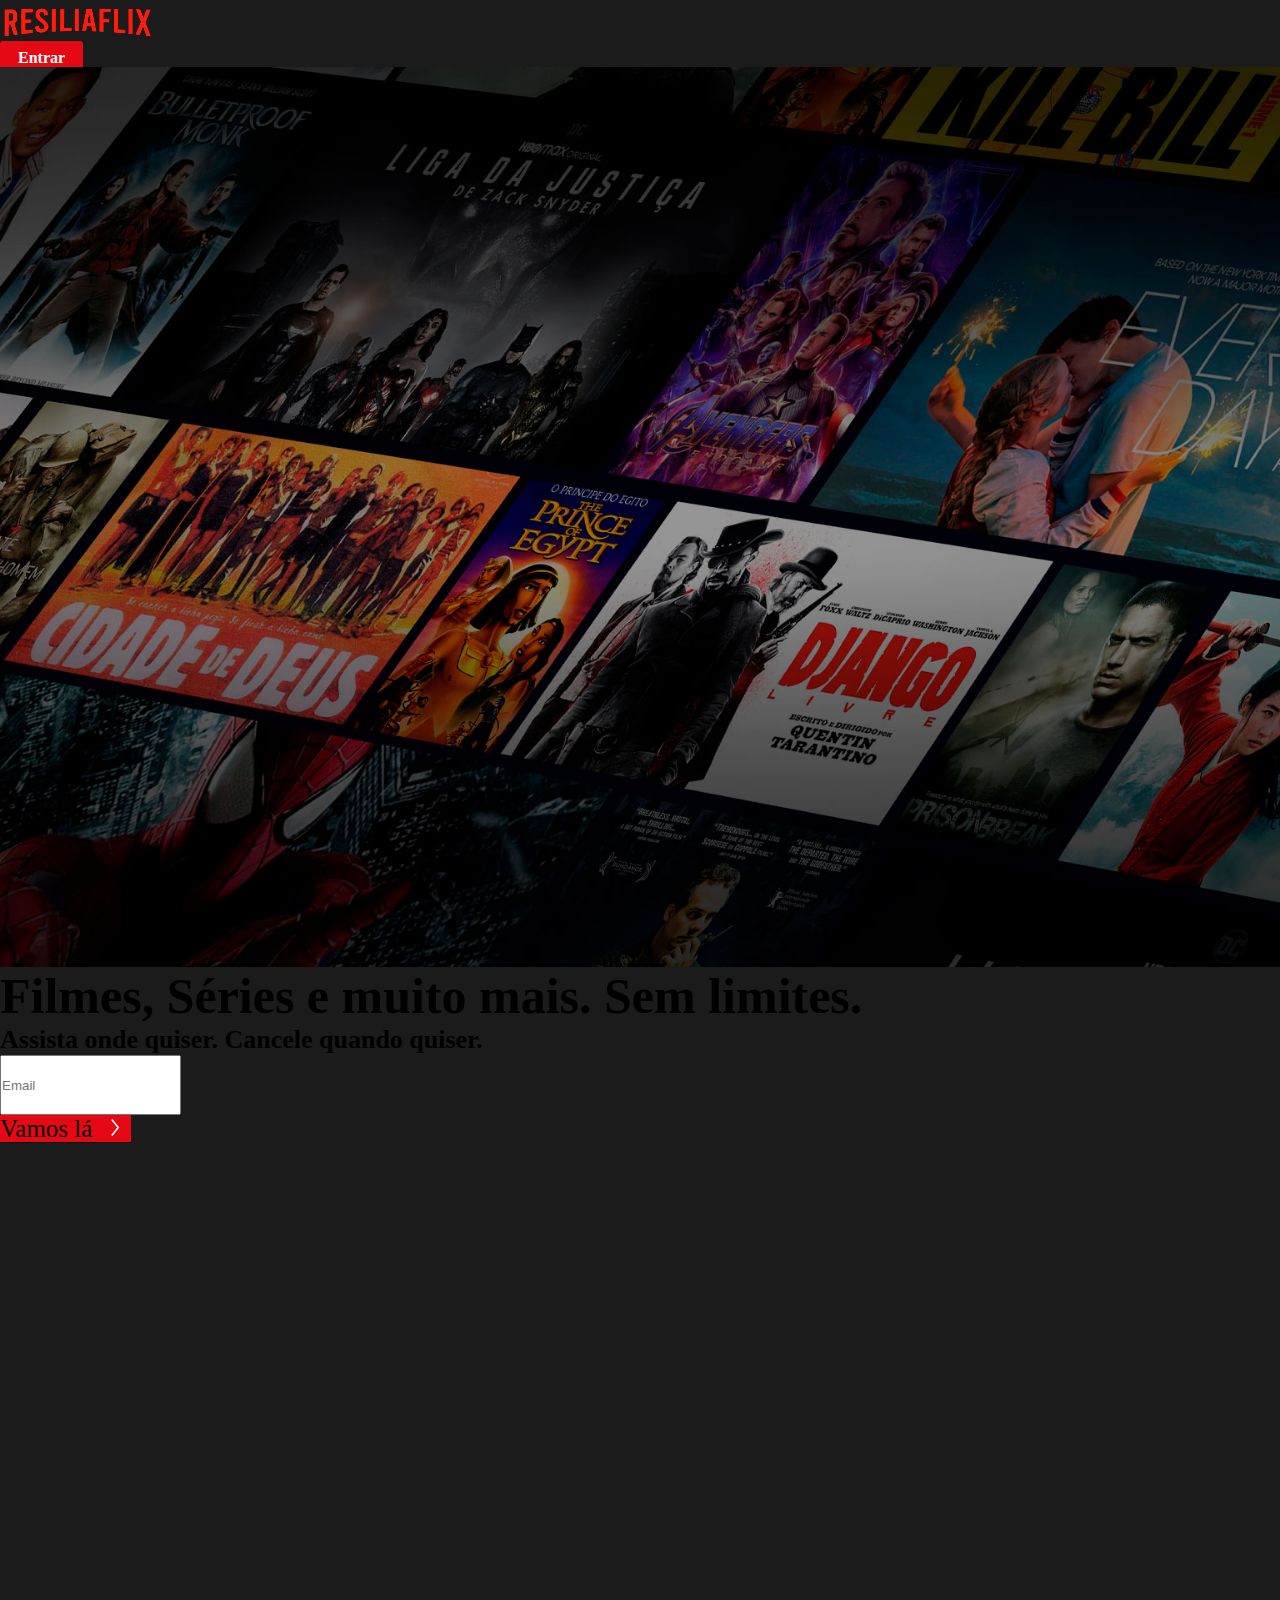
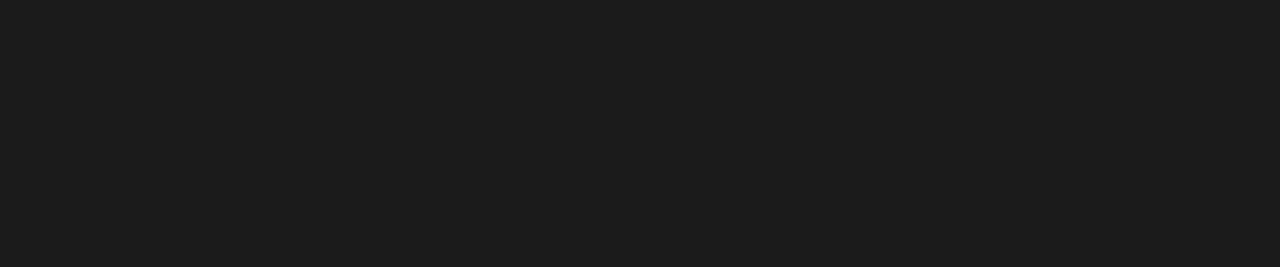
<file: index.html>
<!DOCTYPE html>
<html lang="pt-br">

<head>
    <meta charset="UTF-8">
    <meta http-equiv="X-UA-Compatible" content="IE=edge">
    <meta name="viewport" content="width=device-width, initial-scale=1.0">
    <link rel="stylesheet" href="https://cdn.jsdelivr.net/npm/bootstrap@4.6.0/dist/css/bootstrap.min.css"
        integrity="sha384-B0vP5xmATw1+K9KRQjQERJvTumQW0nPEzvF6L/Z6nronJ3oUOFUFpCjEUQouq2+l" crossorigin="anonymous">
    <link rel="stylesheet" href="../css/home.css">
    <title>Resiflix</title>

<body>
    <header class="position-absolute w-100 pt-1">
        <nav class="ml-3 mr-3 ml-md-5 mr-md-5 p-2 pt-4">
            <div class="d-flex align-items-center">
                <img src="../img/logotipo.png" alt="" class="logo">
                <div class="ml-auto">
                    <a href="../html/pagina2login.html" class="btn-login">Entrar</a>
                </div>
            </div>
        </nav>
    </header>
    <section class="box">
        <div class="box-background position-absolute">
            <img src="../img/bg.jpg" alt="backgroundfilmes">
        </div>

        <div class="content position-relative d-flex justify-content-center align-items-center">
            <div class="d-flex flex-column">
                <div class="d-flex justify-content-center">
                    <h1 class="text-white text-center font-weight-bold m-0 col-md-9">Filmes, Séries e muito mais. Sem
                        limites. </h1>
                </div>
                <h2 class="text-white text-center m-3">Assista onde quiser. Cancele quando quiser.</h2>
                <div class="d-flex justify-content-center">
                    <div class="input-group col-md-10 assine">
                        <input type="text" class="form-control" placeholder="Email">
                        <div class="input-group-append">
                            <span class="input-group-text text-center text-white pl-3 pl-md-4">Vamos lá <svg
                                    class="icon-svg ml-2 ml-md-4 p-0 m-0" viewBox="0 0 6 12"
                                    xmlns="http://www.w3.org/2000/svg">
                                    <path d="M.61 1.312l.78-.624L5.64 6l-4.25 5.312-.78-.624L4.36 6z" fill="#fff">
                                    </path>
                                </svg></span>
                        </div>
                    </div>
                </div>
            </div>
        </div>
    </section>
    <script src="https://code.jquery.com/jquery-3.5.1.slim.min.js"
        integrity="sha384-DfXdz2htPH0lsSSs5nCTpuj/zy4C+OGpamoFVy38MVBnE+IbbVYUew+OrCXaRkfj"
        crossorigin="anonymous"></script>
    <script src="https://cdn.jsdelivr.net/npm/popper.js@1.16.1/dist/umd/popper.min.js"
        integrity="sha384-9/reFTGAW83EW2RDu2S0VKaIzap3H66lZH81PoYlFhbGU+6BZp6G7niu735Sk7lN"
        crossorigin="anonymous"></script>
    <script src="https://cdn.jsdelivr.net/npm/bootstrap@4.6.0/dist/js/bootstrap.min.js"
        integrity="sha384-+YQ4JLhjyBLPDQt//I+STsc9iw4uQqACwlvpslubQzn4u2UU2UFM80nGisd026JF"
        crossorigin="anonymous"></script>

        <script src="../js/index.js"></script>
</body>

</html>
</file>
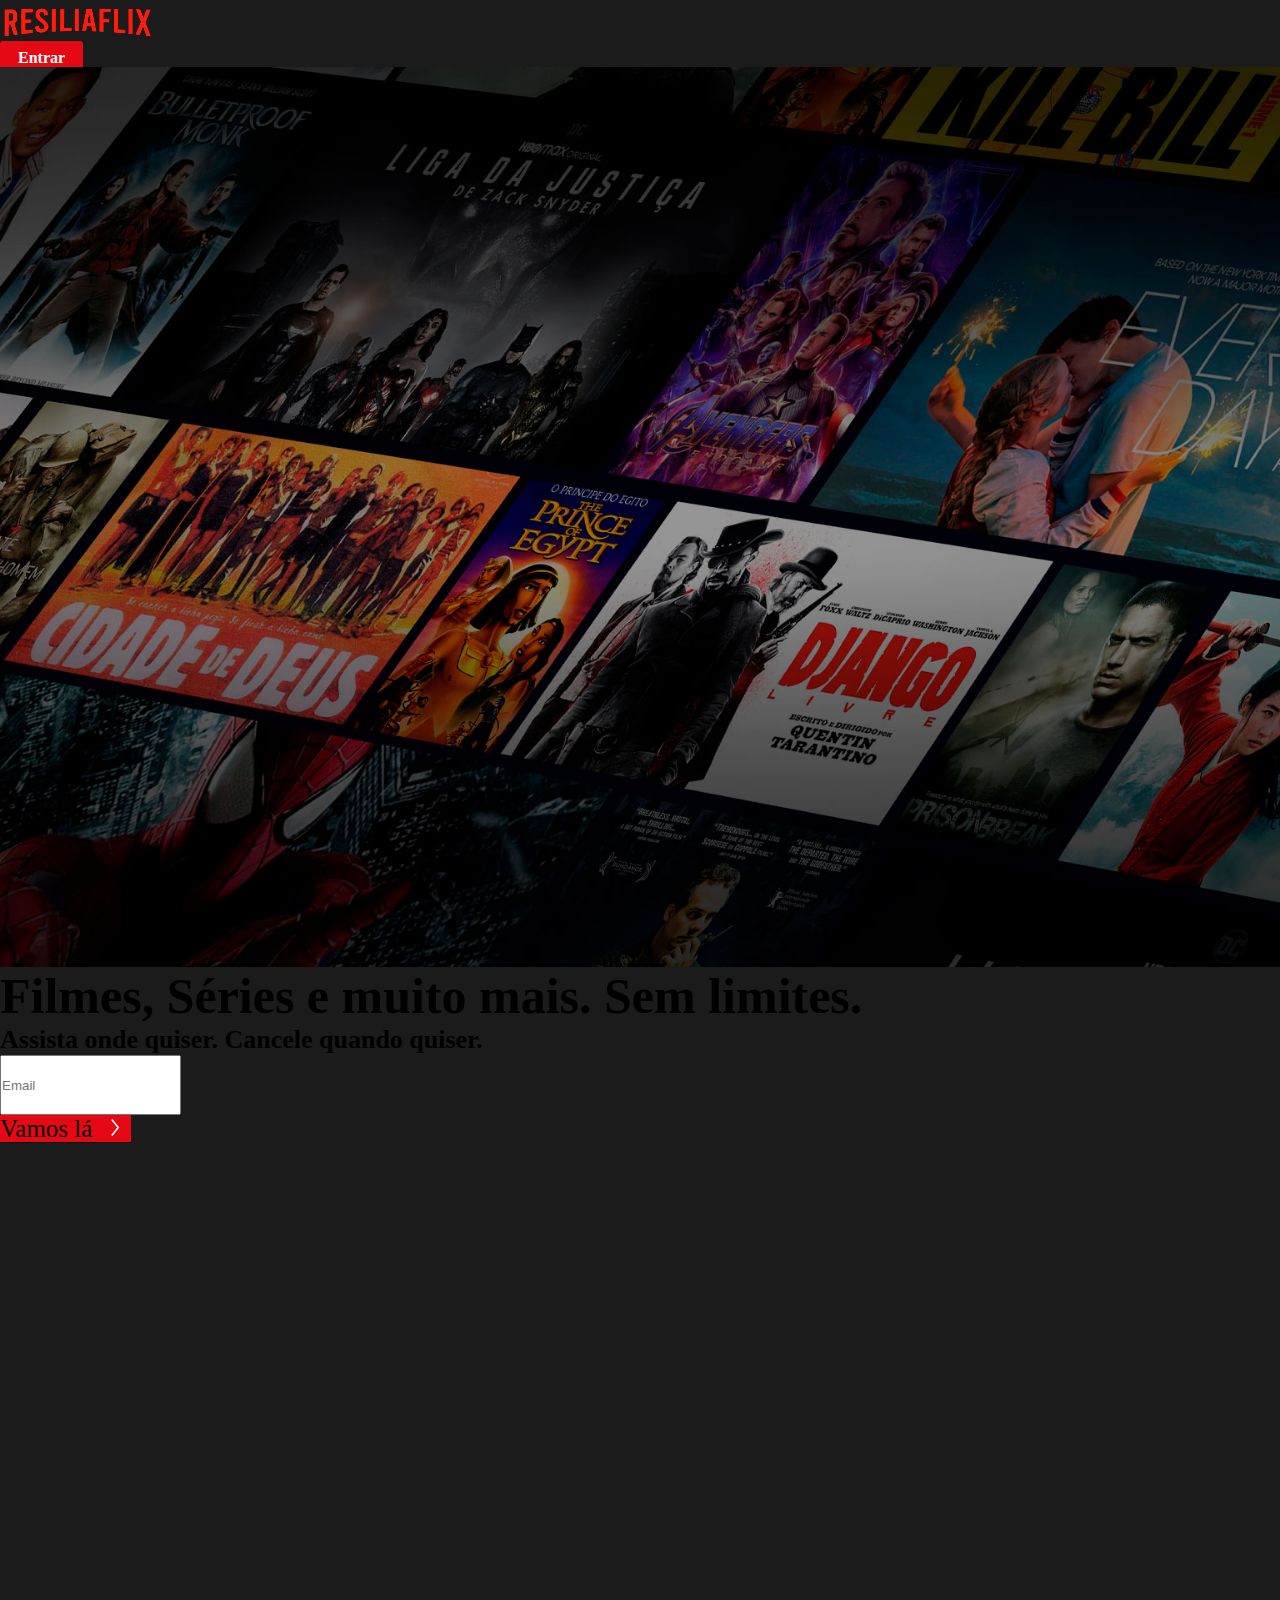
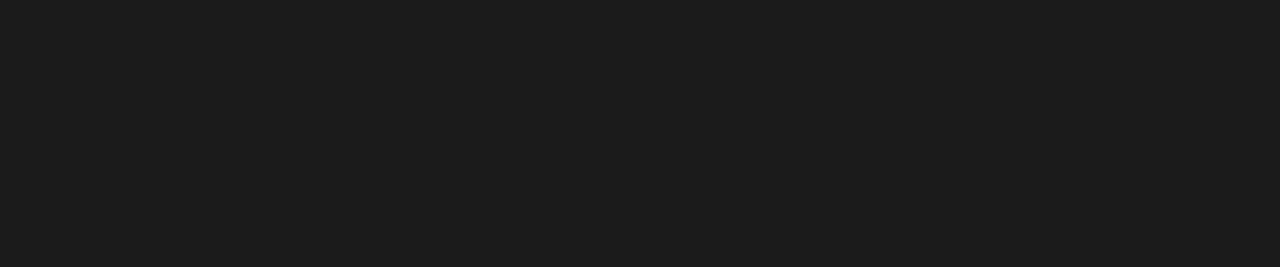
<file: html/index.html>
<!DOCTYPE html>
<html lang="pt-br">

<head>
    <meta charset="UTF-8">
    <meta http-equiv="X-UA-Compatible" content="IE=edge">
    <meta name="viewport" content="width=device-width, initial-scale=1.0">
    <link rel="stylesheet" href="https://cdn.jsdelivr.net/npm/bootstrap@4.6.0/dist/css/bootstrap.min.css"
        integrity="sha384-B0vP5xmATw1+K9KRQjQERJvTumQW0nPEzvF6L/Z6nronJ3oUOFUFpCjEUQouq2+l" crossorigin="anonymous">
    <link rel="stylesheet" href="../css/home.css">
    <title>Resiflix</title>

<body>
    <header class="position-absolute w-100 pt-1">
        <nav class="ml-3 mr-3 ml-md-5 mr-md-5 p-2 pt-4">
            <div class="d-flex align-items-center">
                <img src="../img/logotipo.png" alt="" class="logo">
                <div class="ml-auto">
                    <a href="../html/pagina2login.html" class="btn-login">Entrar</a>
                </div>
            </div>
        </nav>
    </header>
    <section class="box">
        <div class="box-background position-absolute">
            <img src="../img/bg.jpg" alt="backgroundfilmes">
        </div>

        <div class="content position-relative d-flex justify-content-center align-items-center">
            <div class="d-flex flex-column">
                <div class="d-flex justify-content-center">
                    <h1 class="text-white text-center font-weight-bold m-0 col-md-9">Filmes, Séries e muito mais. Sem
                        limites. </h1>
                </div>
                <h2 class="text-white text-center m-3">Assista onde quiser. Cancele quando quiser.</h2>
                <div class="d-flex justify-content-center">
                    <div class="input-group col-md-10 assine">
                        <input type="text" class="form-control" placeholder="Email">
                        <div class="input-group-append">
                            <span class="input-group-text text-center text-white pl-3 pl-md-4">Vamos lá <svg
                                    class="icon-svg ml-2 ml-md-4 p-0 m-0" viewBox="0 0 6 12"
                                    xmlns="http://www.w3.org/2000/svg">
                                    <path d="M.61 1.312l.78-.624L5.64 6l-4.25 5.312-.78-.624L4.36 6z" fill="#fff">
                                    </path>
                                </svg></span>
                        </div>
                    </div>
                </div>
            </div>
        </div>
    </section>
    <script src="https://code.jquery.com/jquery-3.5.1.slim.min.js"
        integrity="sha384-DfXdz2htPH0lsSSs5nCTpuj/zy4C+OGpamoFVy38MVBnE+IbbVYUew+OrCXaRkfj"
        crossorigin="anonymous"></script>
    <script src="https://cdn.jsdelivr.net/npm/popper.js@1.16.1/dist/umd/popper.min.js"
        integrity="sha384-9/reFTGAW83EW2RDu2S0VKaIzap3H66lZH81PoYlFhbGU+6BZp6G7niu735Sk7lN"
        crossorigin="anonymous"></script>
    <script src="https://cdn.jsdelivr.net/npm/bootstrap@4.6.0/dist/js/bootstrap.min.js"
        integrity="sha384-+YQ4JLhjyBLPDQt//I+STsc9iw4uQqACwlvpslubQzn4u2UU2UFM80nGisd026JF"
        crossorigin="anonymous"></script>
</body>

</html>
</file>
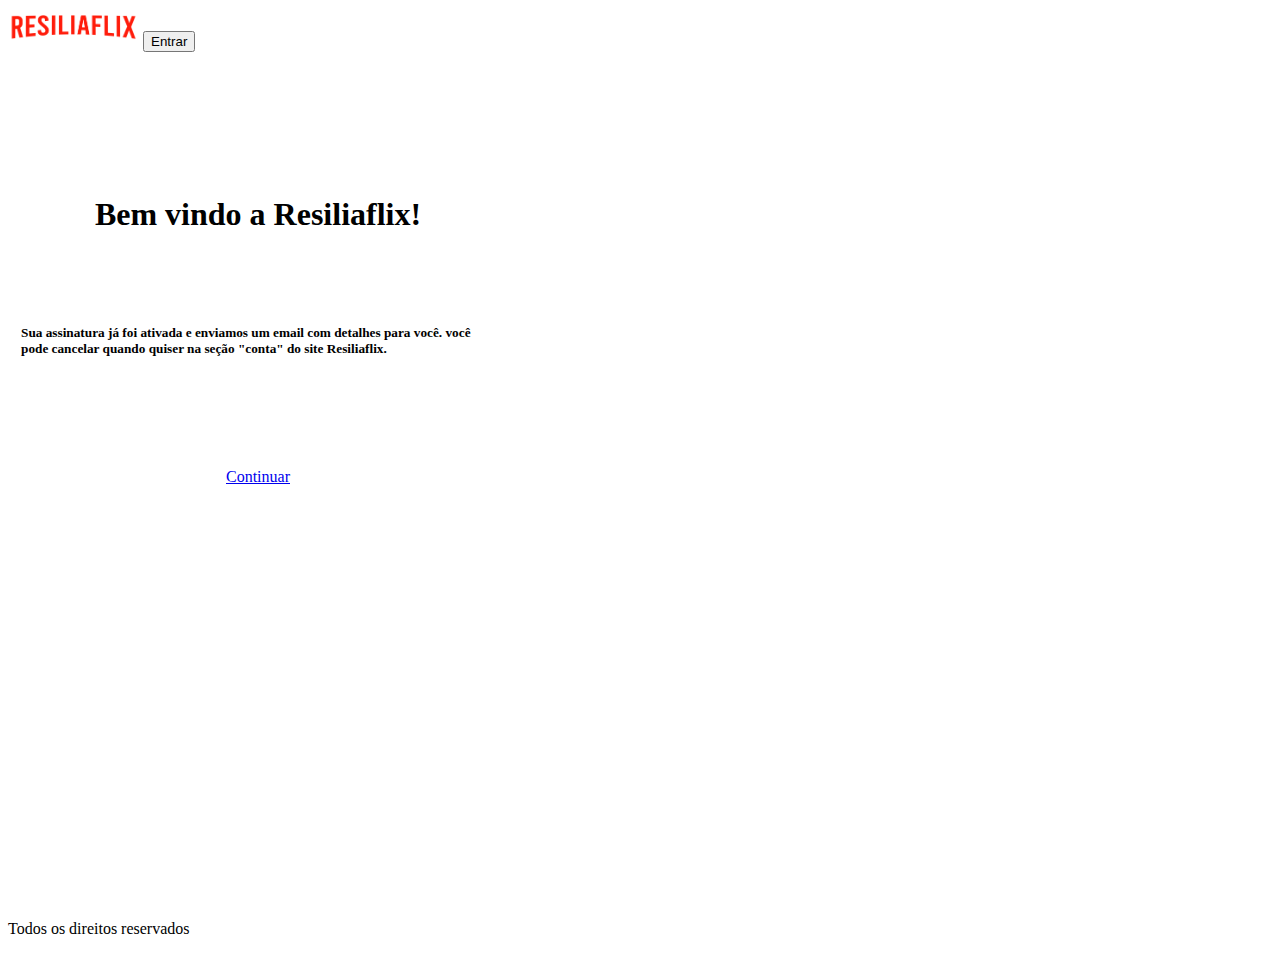
<file: html/bemvindas.html>
<!DOCTYPE html>
<html lang="pt/br">

<head>
    <meta charset="UTF-8">
    <meta http-equiv="X-UA-Compatible" content="IE=edge">
    <link rel="stylesheet" href="https://cdn.jsdelivr.net/npm/bootstrap@4.6.0/dist/css/bootstrap.min.css"
        integrity="sha384-B0vP5xmATw1+K9KRQjQERJvTumQW0nPEzvF6L/Z6nronJ3oUOFUFpCjEUQouq2+l" crossorigin="anonymous">
    <meta name="viewport" content="width=device-width, initial-scale=1.0">
    <link rel="stylesheet" href="../css/boasvindas.css">
    <title>boasvindas</title>
</head>
<body>
    
    <nav class="navbar navbar-light d-flex justify-content-between">
        <a class="navbar-brand" href="../html/pagina2login.html"><img src="../img/logotipo.png" height="38px"></a>
        <button class="btn btn-danger">Entrar</button>
    </nav>

    <div class="container d-flex justify-content-center align-items-center"  id="boxDoCard">
        <div class="card" id="card">
            
                <h1 class="card-title text-center py-4">Bem vindo a Resiliaflix!</h1>
                <h5 class="card-text" id="paragrafo">Sua assinatura já foi ativada e enviamos um email com detalhes para
                    você. você pode cancelar quando quiser na seção "conta" do site Resiliaflix.</h5>
                    <a href="../html/pagina2login.html" class="btn btn-danger px-5" id="botao">Continuar</a>
             
        </div>
    </div>

    <footer>
        <p class="text-center">Todos os direitos reservados</p>
    </footer>


    <script src="https://code.jquery.com/jquery-3.5.1.slim.min.js"
        integrity="sha384-DfXdz2htPH0lsSSs5nCTpuj/zy4C+OGpamoFVy38MVBnE+IbbVYUew+OrCXaRkfj"
        crossorigin="anonymous"></script>
    <script src="https://cdn.jsdelivr.net/npm/popper.js@1.16.1/dist/umd/popper.min.js"
        integrity="sha384-9/reFTGAW83EW2RDu2S0VKaIzap3H66lZH81PoYlFhbGU+6BZp6G7niu735Sk7lN"
        crossorigin="anonymous"></script>
    <script src="https://cdn.jsdelivr.net/npm/bootstrap@4.6.0/dist/js/bootstrap.min.js"
        integrity="sha384-+YQ4JLhjyBLPDQt//I+STsc9iw4uQqACwlvpslubQzn4u2UU2UFM80nGisd026JF"
        crossorigin="anonymous"></script>
</body>

</html>
</file>
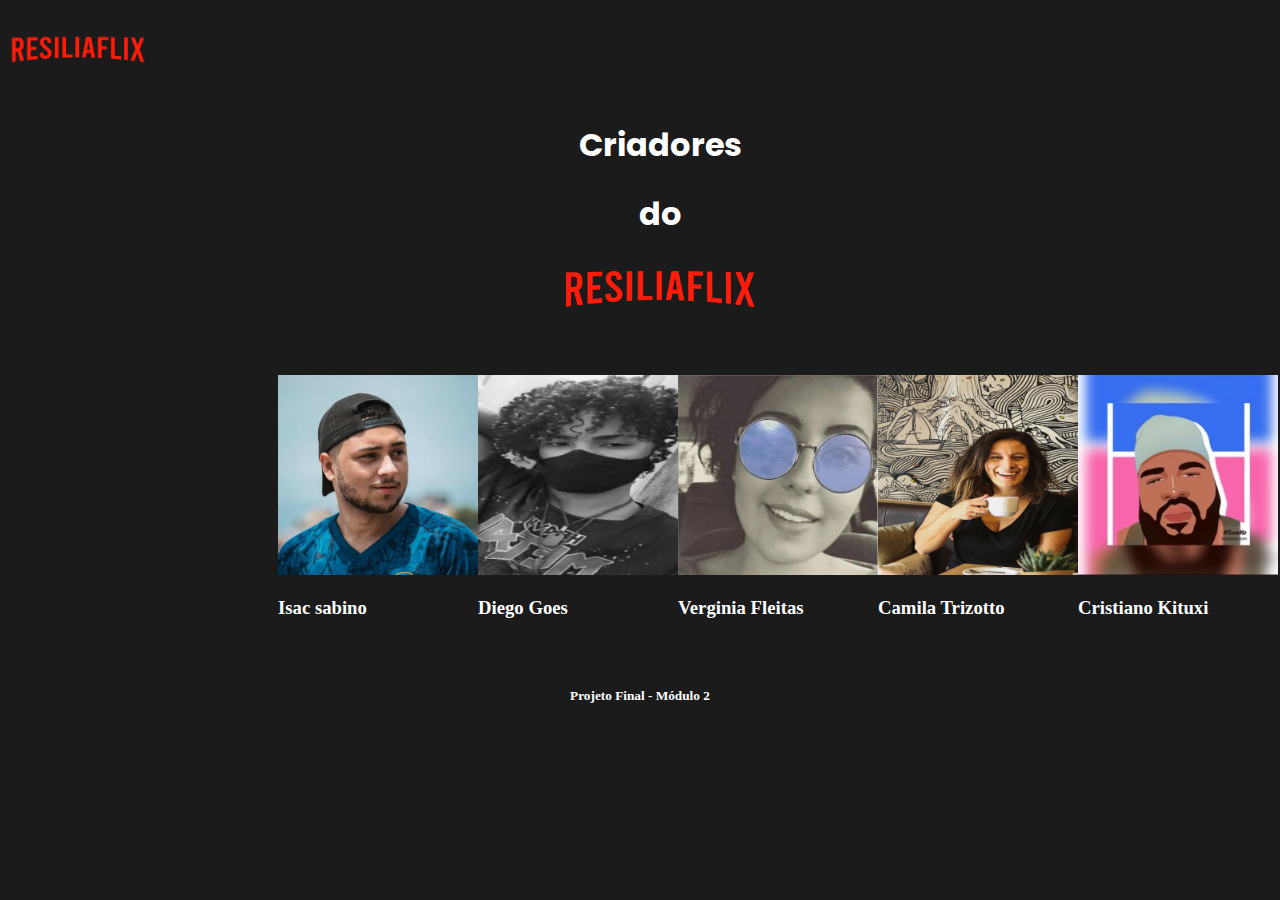
<file: html/contato.html>
<!DOCTYPE html>
<html lang="en">
<head>
    <meta charset="UTF-8">
    <meta http-equiv="X-UA-Compatible" content="IE=edge">
    <meta name="viewport" content="width=, initial-scale=1.0">

    <title>Contato</title>
    <link rel="stylesheet" href="../css/contato.css">
    <link rel="preconnect" href="https://fonts.gstatic.com">
    <link href="https://fonts.googleapis.com/css2?family=Poppins:wght@100&display=swap" rel="stylesheet">  
         
</head>


<header>
    <div class="caixa">
        <h1><a href="../html/resiliaflix.html"><img class="logo" src="../img/logotipo.png"></a></h1>
    
        
</header>

<body>

    <div class="criadores">
        <ul>
           
            <li class="txt_criadores"><h1>Criadores</h1></li>
            <li><h1>do</h1></li>
            <li><img class="img" src="../img/logotipo.png"></li>

        </ul>

    </div>
    
<div>

<ul class="bloco">
    <li>
        <a class="links" href="https://github.com/Sabinooficial"><img class="img" src="../img/isacsabino.jpeg"></a>
        <h3><a class="links" href="https://www.linkedin.com/in/isac-sabino-72224920a/" style="color: white;">Isac sabino</a></h3>
    </li>
    <li>
        <a class="links" href="https://github.com/Goesg"><img class="img" src="../img/diegogoes.jpeg"></a>
        <h3><a class="links" href="https://www.linkedin.com/in/diego-goes-435119206/" style="color: white;"> Diego Goes</a></h3>
    </li>
    <li>
        <a class="links" href="https://github.com/verginia-fleitas"><img class="img" src="../img/verginiafleitas.jpeg"></a>
        <h3><a class="links" href="https://www.linkedin.com/in/verginia-fleitas06/" style="color: white;">Verginia Fleitas</a></h3>
    </li>
    <li>
        <a class="links" href="https://github.com/camilatrizotto"><img class="img" src="../img/trizotto.png"></a>
        <h3><a class="links" href="https://www.linkedin.com/in/camila-trizotto-20717987/" style="color: white;">Camila Trizotto</a></h3>
    </li>
    <li>
        <a class="links" href="https://github.com/CristianoKituxi"><img class="img" src="../img/kituxi.jpeg"></a>
        <h3><a class="links" href="https://github.com/CristianoKituxi" style="color: white;">Cristiano Kituxi</a></h3>
    </li>
</ul>

</div>

</body>

<footer>

    <h5>Projeto Final - Módulo 2</h5>
</footer>



</html>
</file>
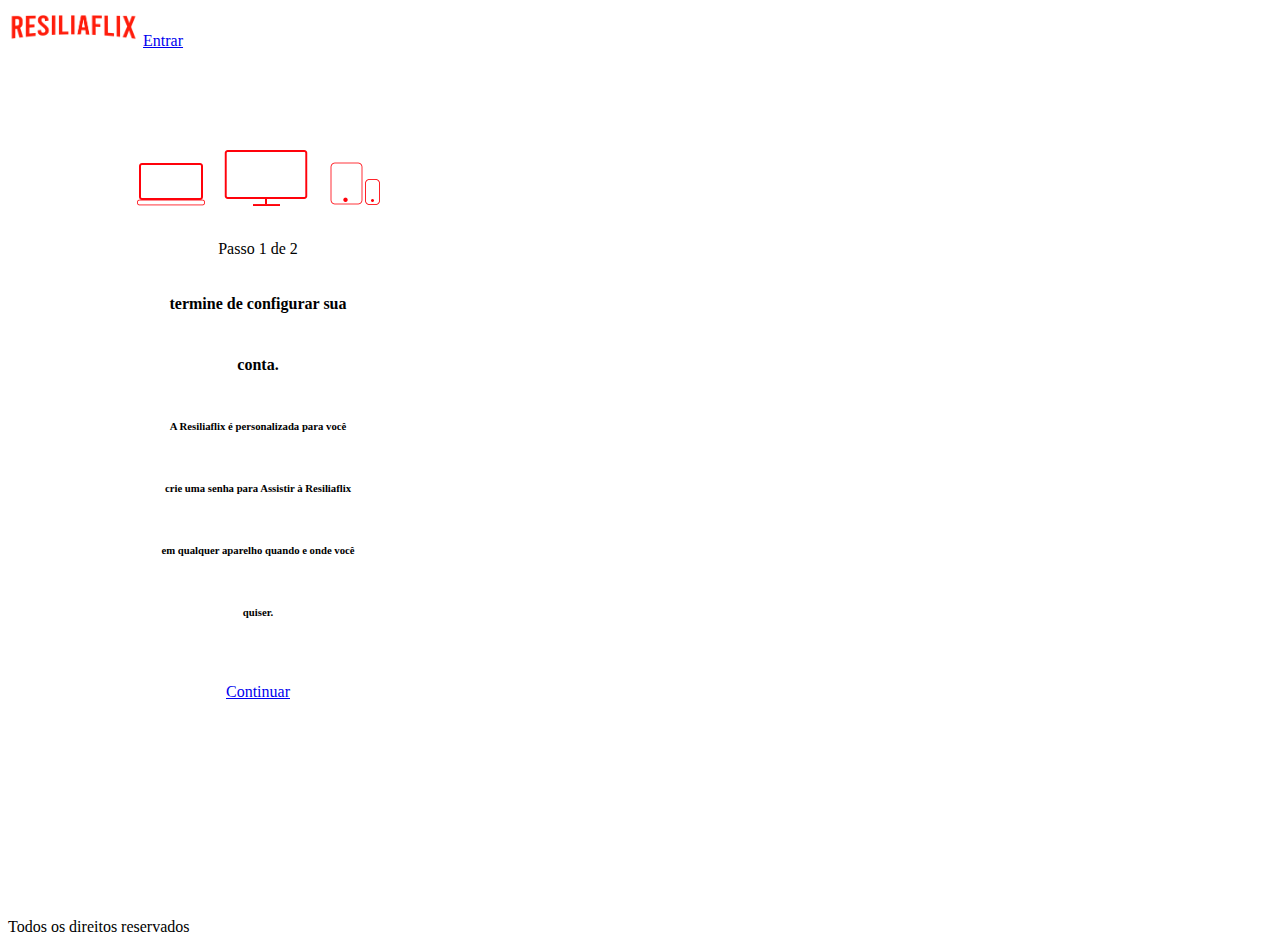
<file: html/entradaa.html>
<!DOCTYPE html>
<html lang="pt/br">

<head>
    <meta charset="UTF-8">
    <meta http-equiv="X-UA-Compatible" content="IE=edge">
    <link rel="stylesheet" href="https://cdn.jsdelivr.net/npm/bootstrap@4.6.0/dist/css/bootstrap.min.css"
        integrity="sha384-B0vP5xmATw1+K9KRQjQERJvTumQW0nPEzvF6L/Z6nronJ3oUOFUFpCjEUQouq2+l" crossorigin="anonymous">
    <meta name="viewport" content="width=device-width, initial-scale=1.0">
    <link rel="stylesheet" href="../css/entrada.css">
    <title>Entrada</title>
</head>
<body>
    
    <nav class="navbar navbar-light d-flex justify-content-between">
        <a class="navbar-brand" href="../html/pagina2login.html"><img src="../img/logotipo.png" height="38px"></a>
        <a class="btn btn-danger" href="../html/pagina2login.html">Entrar</a>
    </nav>

    <div class="container d-flex justify-content-center align-items-center"  id="boxDoCard">
        <div class="card" id="card">
                
                <img src="../img/icon.png"><br>
               
                <p> Passo 1 de 2</p>
                <h4>termine de configurar sua</h4>
                <h4>conta.</h4>
                <h6 class="card-title text-center py-1">A Resiliaflix é personalizada para você</h6>
                <h6 class="card-title text-center py-0">crie uma senha para Assistir à Resiliaflix</h6>
                <h6 class="card-title text-center py-0">em qualquer aparelho quando e onde você</h6>
                <h6 class="card-title text-center py-0">quiser.</h6>
                
                    <a href="../html/cadastro.html" class="btn btn-danger px-5" id="botao">Continuar</a>
             
        </div>
    </div>

    <footer>
        <p class="text-center">Todos os direitos reservados</p>
    </footer>


    <script src="https://code.jquery.com/jquery-3.5.1.slim.min.js"
        integrity="sha384-DfXdz2htPH0lsSSs5nCTpuj/zy4C+OGpamoFVy38MVBnE+IbbVYUew+OrCXaRkfj"
        crossorigin="anonymous"></script>
    <script src="https://cdn.jsdelivr.net/npm/popper.js@1.16.1/dist/umd/popper.min.js"
        integrity="sha384-9/reFTGAW83EW2RDu2S0VKaIzap3H66lZH81PoYlFhbGU+6BZp6G7niu735Sk7lN"
        crossorigin="anonymous"></script>
    <script src="https://cdn.jsdelivr.net/npm/bootstrap@4.6.0/dist/js/bootstrap.min.js"
        integrity="sha384-+YQ4JLhjyBLPDQt//I+STsc9iw4uQqACwlvpslubQzn4u2UU2UFM80nGisd026JF"
        crossorigin="anonymous"></script>
</body>

</html>
</file>
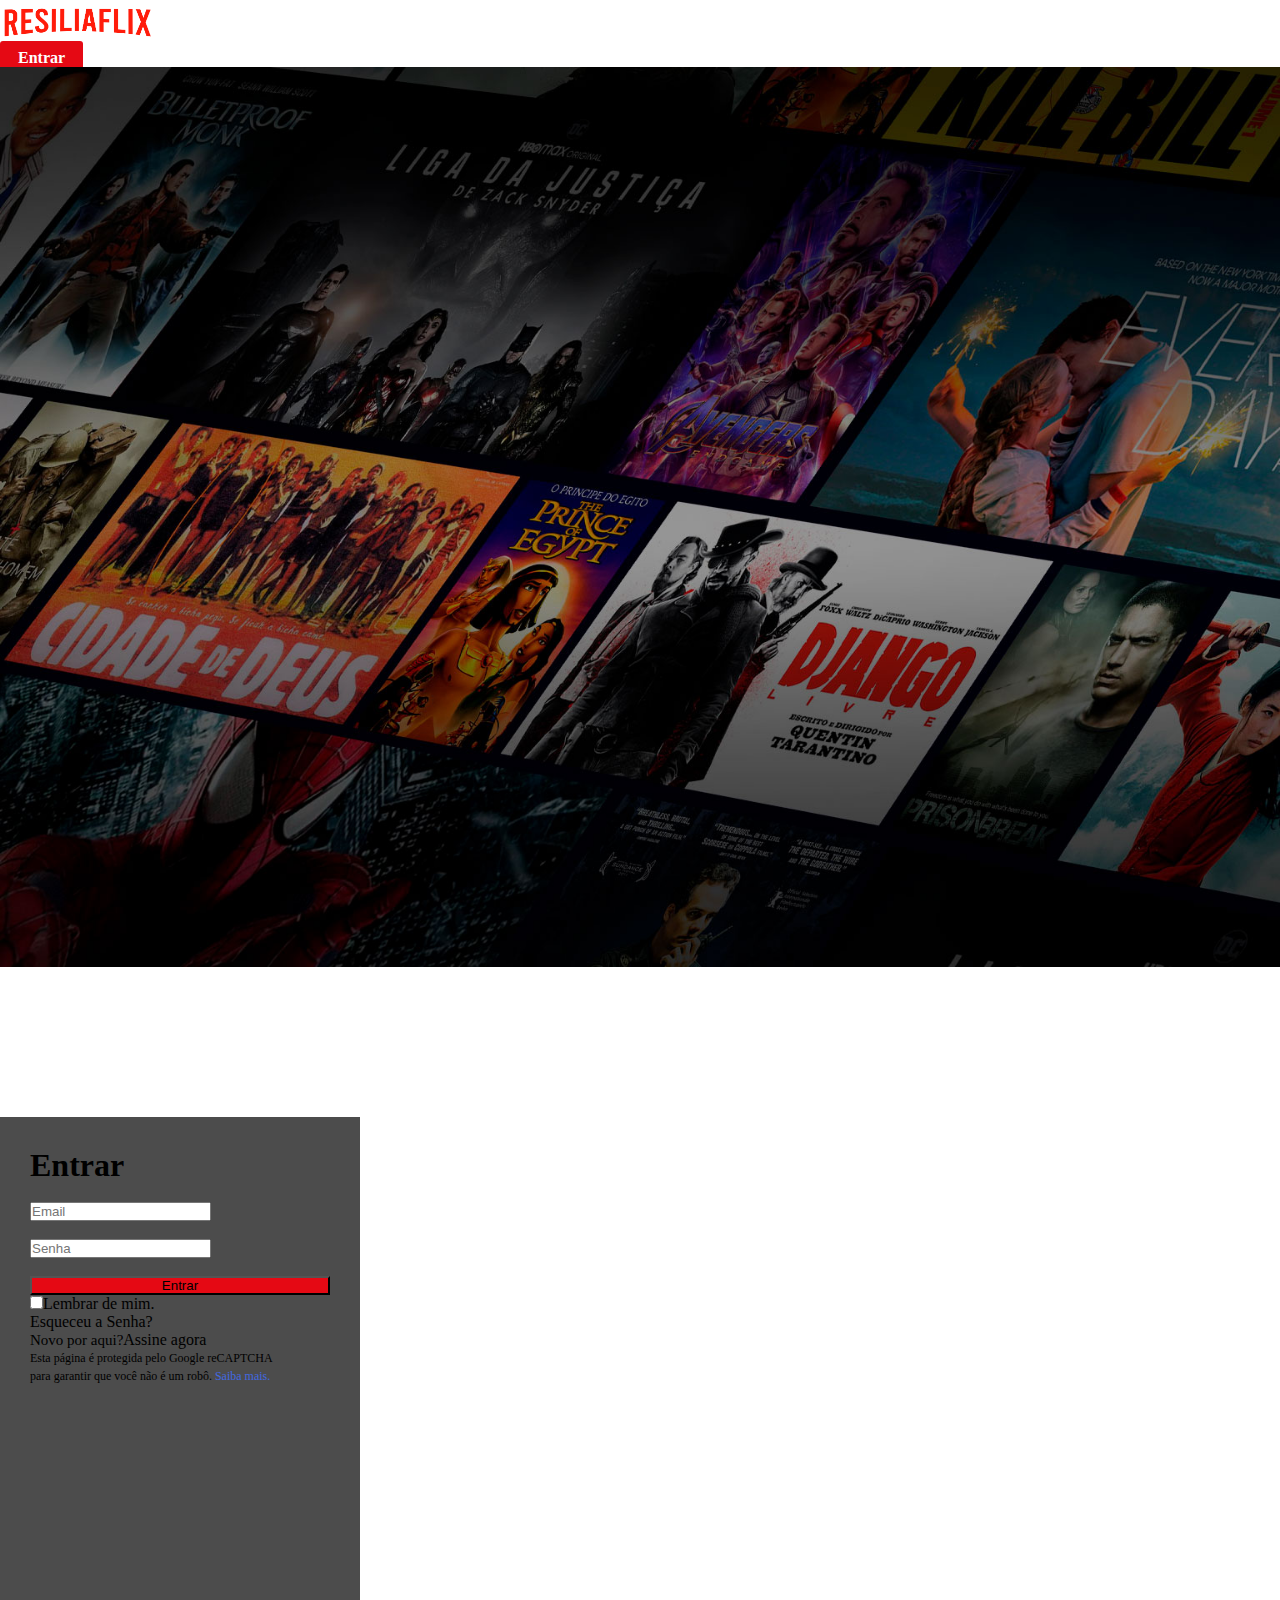
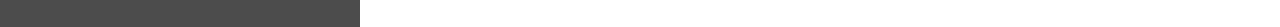
<file: html/pagina2login.html>
<!DOCTYPE html>
<html lang="pt-br">

<head>
    <meta charset="UTF-8">
    <meta http-equiv="X-UA-Compatible" content="IE=edge">
    <meta name="viewport" content="width=device-width, initial-scale=1.0">
    <link rel="stylesheet" href="https://cdn.jsdelivr.net/npm/bootstrap@4.6.0/dist/css/bootstrap.min.css"
        integrity="sha384-B0vP5xmATw1+K9KRQjQERJvTumQW0nPEzvF6L/Z6nronJ3oUOFUFpCjEUQouq2+l" crossorigin="anonymous">
    <link rel="stylesheet" href="../css/login.css">
    <title>Resiflix</title>
</head>

<body>
    <header class="position-absolute w-100 pt-1">
        <nav class="ml-3 mr-3 ml-md-5 mr-md-5 p-2 pt-4">
            <div class="d-flex align-items-center">
                <img src="../img/logotipo.png" alt="" class="logo">
                <div class="ml-auto">
                    <a class="btn-login">Entrar</a>
                </div>
            </div>
        </nav>
    </header>
    <div class="box">
        <div class="box-background position-absolute">
            <img src="../img/bg.jpg" alt="">
        </div>
    </div>

    <section class="col justify-content-center">
        <div id="caixa_login" class="col-4 offset-4">
            <h1 class="text-white">Entrar</h1>
            <br />
            <form>
                <input type="email" class="form-control form-control-lg" placeholder="Email">
            </form>
            <br />
            <form>
                <input type="password" class="form-control form-control-lg" placeholder="Senha" id="inputSenha">
            </form>
            <br />
            <button class="btn btn-lg btn-block btn-danger">Entrar</button>
            <div class="row mt-4">
                <div class="col text-muted">
                    <input type="checkbox">Lembrar de mim.
                </div>

                <div class="col text-right">
                    <a class="text-muted" href="../html/recuperasenha.html">Esqueceu a Senha?</a>
                </div>
            </div>
            <div class="row ">
                <div class="col p-3">
                    <span class="text1 text-muted">Novo por aqui?</span><span class="text-white"><a href="../html/entradaa.html">Assine agora</a></span>
                    <div class="text2 col p-0">
                        <span class="text-white ">Esta página é protegida pelo Google reCAPTCHA<br />para garantir
                            que você não é um robô. <a class="saiba">Saiba mais.</a></span>
                    </div>
                </div>
            </div>
        </div>
    </section>


    <script src="https://code.jquery.com/jquery-3.5.1.slim.min.js"
        integrity="sha384-DfXdz2htPH0lsSSs5nCTpuj/zy4C+OGpamoFVy38MVBnE+IbbVYUew+OrCXaRkfj"
        crossorigin="anonymous"></script>
    <script src="https://cdn.jsdelivr.net/npm/popper.js@1.16.1/dist/umd/popper.min.js"
        integrity="sha384-9/reFTGAW83EW2RDu2S0VKaIzap3H66lZH81PoYlFhbGU+6BZp6G7niu735Sk7lN"
        crossorigin="anonymous"></script>
    <script src="https://cdn.jsdelivr.net/npm/bootstrap@4.6.0/dist/js/bootstrap.min.js"
        integrity="sha384-+YQ4JLhjyBLPDQt//I+STsc9iw4uQqACwlvpslubQzn4u2UU2UFM80nGisd026JF"
        crossorigin="anonymous"></script>

    <script src="../js/login.js"></script>
    
    
</body>

</html>
</file>
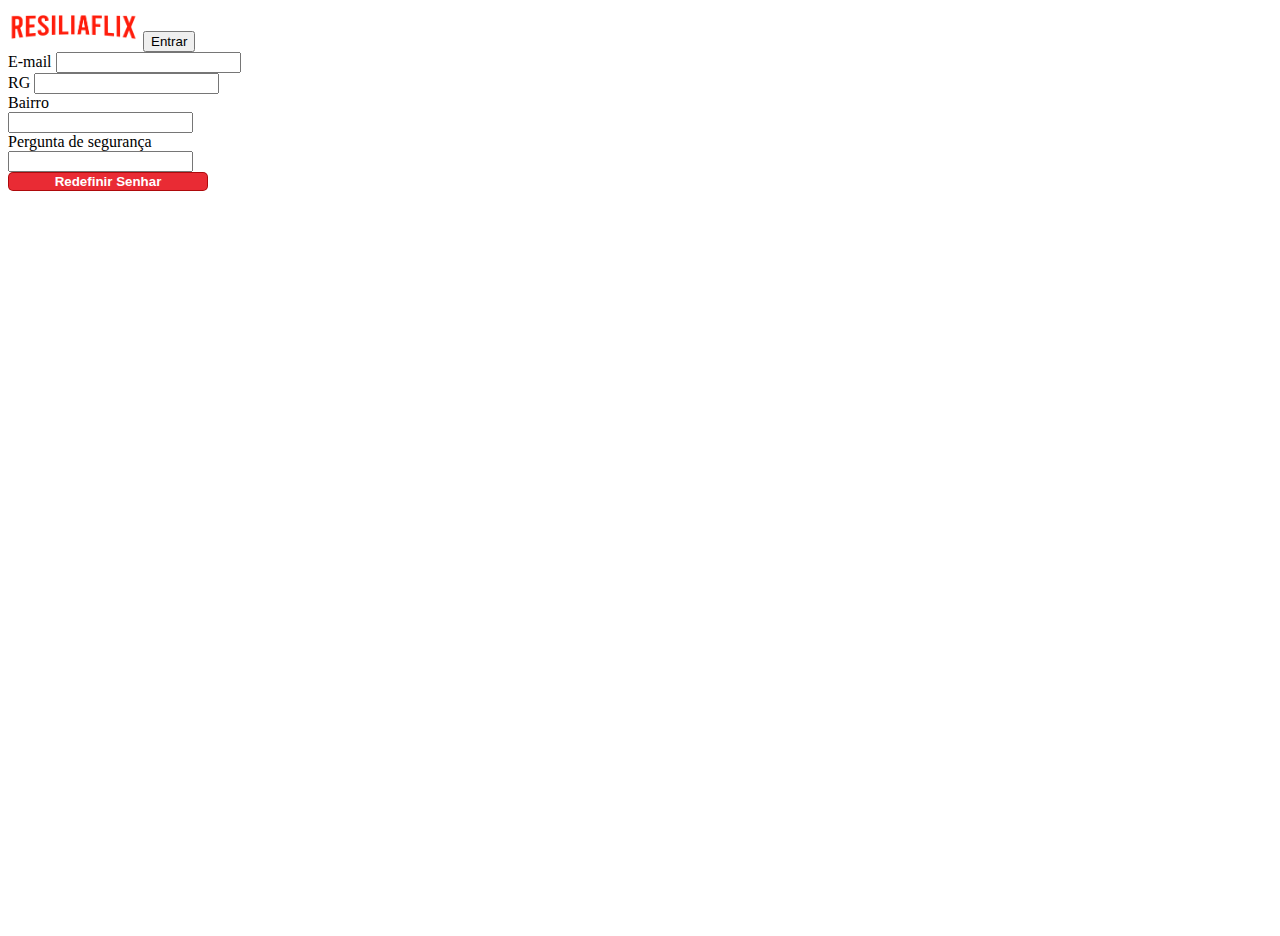
<file: html/recuperasenha.html>
<!doctype html>
<html lang="pt-br">
<head>
  <meta charset="utf-8">
  <meta name="viewport" content="width=device-width, initial-scale=1">
  <link href="https://cdn.jsdelivr.net/npm/bootstrap@5.0.1/dist/css/bootstrap.min.css" rel="stylesheet"
    integrity="sha384-+0n0xVW2eSR5OomGNYDnhzAbDsOXxcvSN1TPprVMTNDbiYZCxYbOOl7+AMvyTG2x" crossorigin="anonymous">
  <link rel="stylesheet" href="../css/recuperaSenha.css">
  <title>recuperação De Senha</title>
</head>
<body>
  <nav class="navbar navbar-light d-flex justify-content-between px-5">
    <a class="navbar-brand" href="../html/pagina2login.html"><img src="../img/logotipo.png" height="38px"></a>
    <button class="btn btn-danger px-3">Entrar</button>
  </nav>
  <main>
  <div class="container d-flex justify-content-center align-items-center" id="boxForm">
    <form class="row g-3 needs-validation" novalidate id="centraliza">
      <div class="col-md-4">
        <label  class="form-label">E-mail</label>
        <input type="text" class="form-control" id="email">
      </div>
      <div class="col-md-4">
        <label  class="form-label">RG</label>
        <input type="text" class="form-control" id="rg">
      </div>
      <div class="col-md-4">
        <label  class="form-label">Bairro</label>
        <div class="input-group has-validation">
          <input type="text" class="form-control" id="bairro">
        </div>
        </div>
        <div class="col-md-4">
          <label  class="form-label">Pergunta de segurança</label>
          <div class="input-group has-validation">
            <input type="text" class="form-control" id="seguranca">
          </div>
        </div>
        <div class="col-4"></div>
        <div class="col-4 d-flex justify-content-center">
          <input type="button"  id="botao" value="Redefinir Senhar">
        </div>
        <div class="col-4"></div>
        <section class="recuperacao">
    
        </section>
        <section class="areaModal">
  
        </section>
    </form>
   
  </div>
  </main>
  <script src="https://ajax.googleapis.com/ajax/libs/jquery/3.5.1/jquery.min.js"></script>
  <script src="../js/recuperasenha.js"></script>
  <script src="https://cdn.jsdelivr.net/npm/bootstrap@5.0.1/dist/js/bootstrap.bundle.min.js"
    integrity="sha384-gtEjrD/SeCtmISkJkNUaaKMoLD0//ElJ19smozuHV6z3Iehds+3Ulb9Bn9Plx0x4"
    crossorigin="anonymous"></script>
  <script src="https://cdn.jsdelivr.net/npm/@popperjs/core@2.9.2/dist/umd/popper.min.js"
    integrity="sha384-IQsoLXl5PILFhosVNubq5LC7Qb9DXgDA9i+tQ8Zj3iwWAwPtgFTxbJ8NT4GN1R8p"
    crossorigin="anonymous"></script>
  <script src="https://cdn.jsdelivr.net/npm/bootstrap@5.0.1/dist/js/bootstrap.min.js"
    integrity="sha384-Atwg2Pkwv9vp0ygtn1JAojH0nYbwNJLPhwyoVbhoPwBhjQPR5VtM2+xf0Uwh9KtT"
    crossorigin="anonymous"></script>
</body>
</html>
</file>
<file: css/home.css>
body, .bg-dark {
    background-color: #1b1b1b!important;
}

* {
    padding: 0;
    margin: 0;
    box-sizing: border-box;
}
header{
    z-index: 10;
}
.logo{
    max-height: 45px;
}
a, a:hover{
    color: inherit;
    text-decoration:none;
}
.btn-login {
    background-color: #e50914;
    padding: 8px 18px;
    font-weight: 700;
    font-size: 1rem;
    color: #fff;
    border-radius: 3px;
    cursor: pointer;
}
.box-background, .box .content {
    height: 100vh;
}
.box .box-background img {
    width: 100%;
    height: 100%;
    object-fit: cover;
}
.box .content h1{
    font-size: 3.125rem;
}
.box .content h2{
    font-size: 1.625rem;
}
.form-control{
    height: 60px;
}
.assine .input-group-text {
    font-size: 25px;
    background-color: #e50914;
    border-color: #e50914;
    border-radius: 0;
    box-shadow: 0 1px 0 rgb(0 0 0 / 45%);
    text-decoration: none;
    font-weight: 400;
}
.assine .icon-svg{
    width: 2rem;
    height: 1.2rem;
}
</file>
<file: css/boasvindas.css>
#boxDoCard{
    height: calc(100vh - 48px);
}
#card{
    width: 500px;
    height: 280px;
}
#cardBody{
    width: 500px;
    height: 280px;
}

#boxDoCard{
    height: calc(100vh - 48px);
}

#card{
    width: 300px;
    height: 360px;
    display: flex!important;
    flex-direction: column!important;
    justify-content: space-around!important;
    align-items: center!important;
    position: absolute;
    top: 200px;
}

h2 {
    font-size: 25px;
}

#paragrafo {
    padding: 0 13px;
}

#btnGroup {

    display: flex!important;
    flex-direction: column!important;
    justify-content: space-around!important;
    align-items: center!important;

}

#botao {
    margin: 40px 0;
}

@media (min-width: 576px) {

    #boxDoCard{
        height: calc(100vh - 48px);
    }

    #card{
        width: 500px;
        height: 400px;
        display: flex!important;
        flex-direction: column!important;
        justify-content: space-around!important;
        align-items: center!important;
        position: absolute;
        top: 150px;
        border: none;
    }

    #paragrafo {
        padding: 0 13px;
    }

    #btnGroup {

        display: flex!important;
        flex-direction: column!important;
        justify-content: space-around!important;
        align-items: center!important;

    }

    #botao {
        margin: 40px 0;
    }

}
</file>
<file: css/contato.css>
body {
    background-color: #1b1b1b!important;
    font-family: var(--fontOne);
    
}

.criadores{
    text-align: center;
    
}

.criadores li{

    font-family: 'Poppins', sans-serif;
    font-weight: 500px;

    
}

.caixa {
    display: flex;
}


.logo {
    width: 140px;

}

img {
    width: 200px;
}

.img:hover {

        width:300px;
	    height:300px;
}


li{
    color: white;
    list-style-type: none;
   
    
}

.links {
    text-decoration: none;
}


.bloco{
    display: flex;
    margin: 50px 0 0 230px;
    
}

footer {
    color: white;
    text-align: center;
    font-family: var(--fontOne);
    margin-top: 50px;
}
</file>
<file: css/entrada.css>
#boxDoCard{
    height: calc(100vh - 48px);
}
#card{
    width: 500px;
    height: 280px;
}
#cardBody{
    width: 500px;
    height: 280px;
}

#boxDoCard{
    height: calc(100vh - 48px);
}

#card{
    width: 300px;
    height: 360px;
    display: flex!important;
    flex-direction: column!important;
    justify-content: space-around!important;
    align-items: center!important;
    position: absolute;
    top: 200px;
    border: none;
}

h6 {
    
}

#paragrafo {
    padding: 0 13px;
}

#btnGroup {

    display: flex!important;
    flex-direction: column!important;
    justify-content: space-around!important;
    align-items: center!important;

}

#botao {
    margin: 40px 0;
}

@media (min-width: 576px) {

    #boxDoCard{
        height: calc(100vh - 48px);
    }

    #card{
        width: 500px;
        height: 400px;
        display: flex!important;
        flex-direction: column!important;
        justify-content: space-around!important;
        align-items: center!important;
        position: absolute;
        top: 150px;
    }

    #paragrafo {
        padding: 0 13px;
    }

    #btnGroup {

        display: flex!important;
        flex-direction: column!important;
        justify-content: space-around!important;
        align-items: center!important;

    }

    #botao {
        margin: 40px 0;
    }

}
</file>
<file: css/login.css>
* {
    padding: 0;
    margin: 0;
    box-sizing: border-box;
}
header{
    z-index: 10;
}
.logo{
    max-height: 45px;
}
a, a:hover{
    color: inherit;
    text-decoration:none;
}
.btn-login {
    background-color: #e50914;
    padding: 8px 18px;
    font-weight: 700;
    font-size: 1rem;
    color: #fff;
    border-radius: 3px;
    cursor: pointer;
}
.form-group {
    background: #fff;
    padding: 30px;
    border-radius: 10px;
    
}
.form-container{
    background: #fff;
    padding: 30px;
    border-radius: 10px;
    box-shadow: 0px 0px 10px 0px #000;
}
.box-background, .box .content {
    height: 100vh;
}
.box .box-background img {
    width: 100%;
    height: 100%;
    object-fit: cover;
}
#caixa_login {
    position: absolute;
    background: rgba(0,0, 0,0.7);
    padding: 30px;
    width: 120px;
    height: 510px;
    margin-top: 150px;
}
.saiba{
    color: royalblue;
}
.text1{
    font-size: 15px;
}
.text2{
    line-height: 1.5;
    font-size: 12px;
}
.btn{
    background-color: #e50914;
}
@media (min-width: 576px) { 

    #caixa_login{
        width: 360px;
        height: 510px;
    }
.btn{
    display: block;
    width: 100%;
} 
}
</file>
<file: css/recuperaSenha.css>
#boxForm{
  height: calc(100vh - 24px);
}

#centraliza{
  max-height: 600px;
}

.modal {
    display: block; /* Hidden by default */
    position: fixed; /* Stay in place */
    z-index: 1; /* Sit on top */
    left: 0;
    top: 0;
    width: 100%; /* Full width */
    height: 100%; /* Full height */
    overflow: auto; /* Enable scroll if needed */
    background-color: rgb(0,0,0); /* Fallback color */
    background-color: rgba(0,0,0,0.4); /* Black w/ opacity */
    -webkit-animation-name: fadeIn; /* Fade in the background */
    -webkit-animation-duration: 0.8s;
    animation-name: fadeIn;
    animation-duration: 0.8s;
   
  }
  
  /* Modal Content */
  .modal-content {
    position: fixed;
    bottom: 40%;
    right: 40%;
    background-color: #fefefe;
    width: 26%;
    -webkit-animation-name: slideIn;
    -webkit-animation-duration: 0.8s;
    animation-name: slideIn;
    animation-duration: 0.8s;
    border-radius: 10px;
    min-height: 30%;
  }
  
  /* The Close Button */
  .close {
    color: white;
    float: right;
    font-size: 35px;
    font-weight: bold;
  }
  
  .close:hover,
  .close:focus {
    color: #000;
    text-decoration: none;
    cursor: pointer;
  }
  
  .modal-header {
    padding: 2px 16px;
    background-color: #e50914;
    color: white;
    border-radius: 10px;
  }
  
  .modal-body {padding: 2px 16px;}
  
  .modal-content h2{
      color: rgb(255, 255, 255);
      font-size: 2em;
      letter-spacing: 10%;
  }

  .modal-content p{
    color: rgb(0, 0, 0);
    font-size: 1.6em;
}
  
  /* Add Animation */
  @-webkit-keyframes slideIn {
    from {bottom: -300px; opacity: 0} 
    to {bottom: 0; opacity: 1}
  }
  
  @keyframes slideIn {
    from {bottom: -300px; opacity: 0}
    to {bottom: 0; opacity: 1}
  }
  
  @-webkit-keyframes fadeIn {
    from {opacity: 0} 
    to {opacity: 1}
  }
  
  @keyframes fadeIn {
    from {opacity: 0} 
    to {opacity: 1}
  }
 
  .modaln {
    display: none; /* Hidden by default */
    position: fixed; /* Stay in place */
    z-index: 1; /* Sit on top */
    left: 0;
    top: 0;
    width: 100%; /* Full width */
    height: 100%; /* Full height */
    overflow: auto; /* Enable scroll if needed */
    background-color: rgb(0,0,0); /* Fallback color */
    background-color: rgba(0,0,0,0.4); /* Black w/ opacity */
    -webkit-animation-name: fadeIn; /* Fade in the background */
    -webkit-animation-duration: 0.8s;
    animation-name: fadeIn;
    animation-duration: 0.8s;
  }

  #btnsenha{
    border: 1px solid rgba(156, 0, 0, 0.781);
    margin-top: 25px;
    background-color: #e50914;
    color: rgb(255, 255, 255);
    font-weight: bold;
    width: 15em;
    border-radius: 5px;
  }

  #botaomodal{
    border: 1px solid rgba(156, 0, 0, 0.781);
    margin-bottom: 2px;
    background-color: #e50914dc;
    color: rgb(255, 255, 255);
    font-weight: bold;
    width: 15em;
    border-radius: 5px;
   
  }

  #botao{
    border: 1px solid rgba(156, 0, 0, 0.781);
    margin-bottom: 2px;
    background-color: #e50914dc;
    color: rgb(255, 255, 255);
    font-weight: bold;
    width: 15em;
    border-radius: 5px;
  }
</file>
